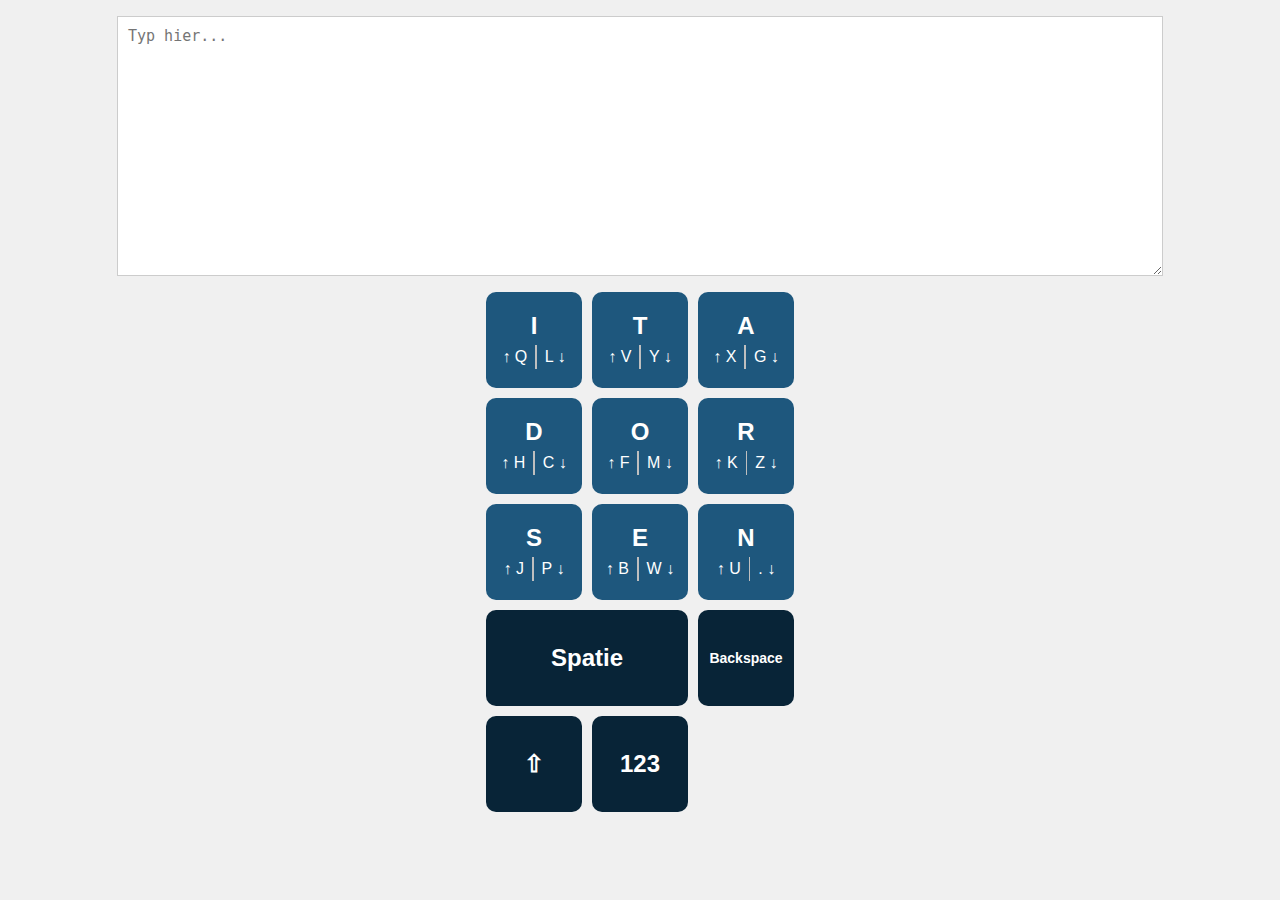
<file: index.html>
<!DOCTYPE html>
<html lang="en">
<head>
    <meta charset="UTF-8">
    <meta name="viewport" content="width=device-width, initial-scale=1.0">
    <link rel="stylesheet" href="style.css">
    <title>Document</title>
</head>
<body>
    <textarea id="output" placeholder="Typ hier..."></textarea>

    <div class="keyboard">
        <button class="key" data-letters="Q-L">I <div class="letters">↑ Q <div></div> L ↓</div></button>
        <button class="key" data-letters="V-Y">T <div class="letters">↑ V <div></div> Y ↓</div></button>
        <button class="key" data-letters="X-G">A <div class="letters">↑ X <div></div> G ↓</div></button>
        <button class="key" data-letters="H-C">D <div class="letters">↑ H <div></div> C ↓</div></button>
        <button class="key" data-letters="F-M">O <div class="letters">↑ F <div></div> M ↓</div></button>
        <button class="key" data-letters="K-Z">R <div class="letters">↑ K <div></div> Z ↓</div></button>
        <button class="key" data-letters="J-P">S <div class="letters">↑ J <div></div> P ↓</div></button>
        <button class="key" data-letters="B-W">E <div class="letters">↑ B <div></div> W ↓</div></button>
        <button class="key" data-letters="U-.">N <div class="letters">↑ U <div></div> . ↓</div></button>
        <button class="function space" data-letters="">Spatie</button>
        <button class="function backspace" data-letters="">Backspace</button>
        <button class="function toggle-case" data-letters="">⇧<div></div></button>
        <button class="function toggle-numbers" data-letters="">123</button>
    </div>
    <script src="script.js"></script>
</body>
</html>
</file>
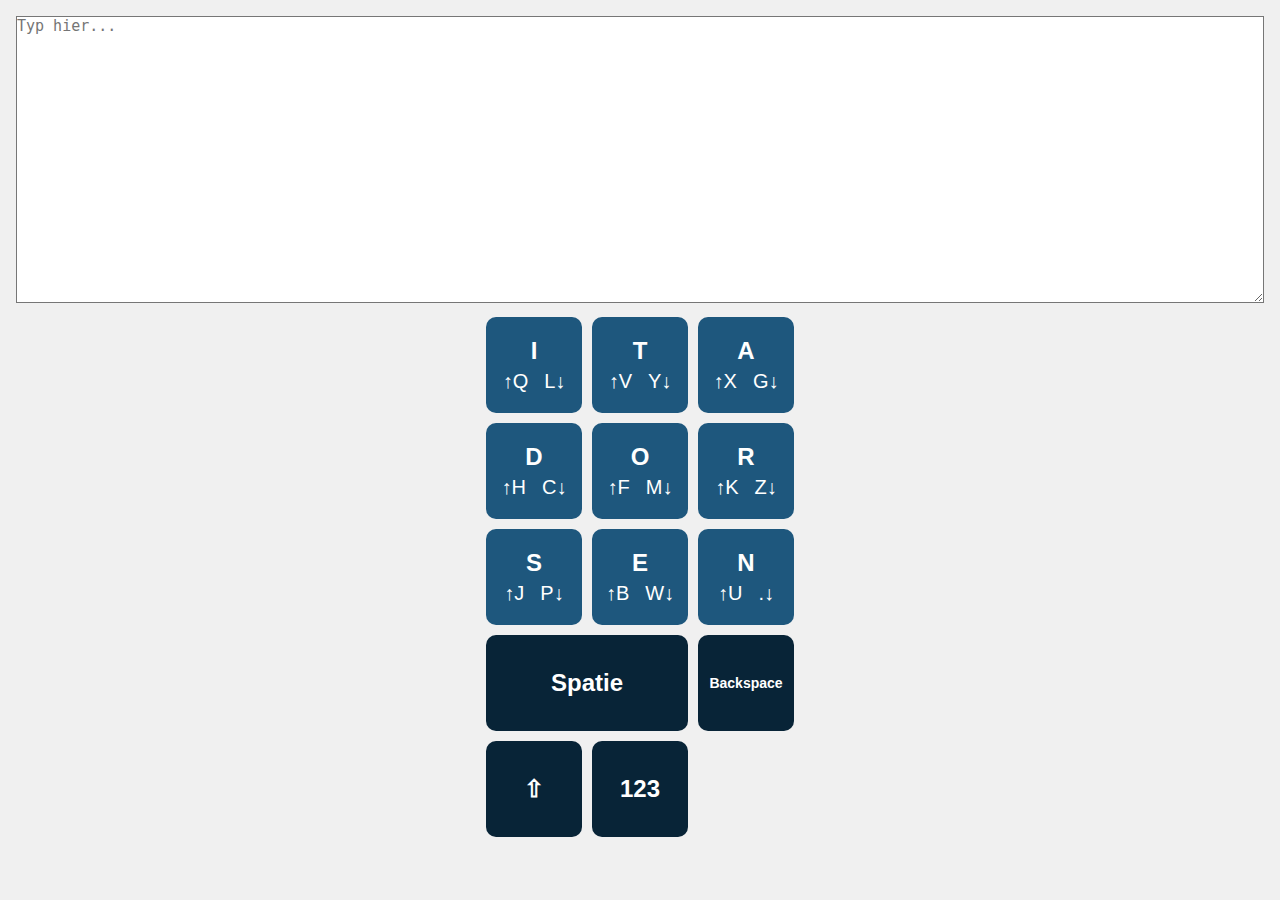
<file: layout 1/index.html>
<!DOCTYPE html>
<html lang="en">
<head>
    <meta charset="UTF-8">
    <meta name="viewport" content="width=device-width, initial-scale=1.0">
    <link rel="stylesheet" href="style.css">
    <title>Document</title>
</head>
<body>
    <textarea id="output" placeholder="Typ hier..."></textarea>

    <div class="keyboard">
        <button class="key" data-letters="Q-L">I <div class="letters"><div class="arrow">↑</div> Q <div class="middle"></div> L <div class="arrow">↓</div></div></button>
        <button class="key" data-letters="V-Y">T <div class="letters"><div class="arrow">↑</div> V <div class="middle"></div> Y <div class="arrow">↓</div></div></button>
        <button class="key" data-letters="X-G">A <div class="letters"><div class="arrow">↑</div> X <div class="middle"></div> G <div class="arrow">↓</div></div></button>
        <button class="key" data-letters="H-C">D <div class="letters"><div class="arrow">↑</div> H <div class="middle"></div> C <div class="arrow">↓</div></div></button>
        <button class="key" data-letters="F-M">O <div class="letters"><div class="arrow">↑</div> F <div class="middle"></div> M <div class="arrow">↓</div></div></button>
        <button class="key" data-letters="K-Z">R <div class="letters"><div class="arrow">↑</div> K <div class="middle"></div> Z <div class="arrow">↓</div></div></button>
        <button class="key" data-letters="J-P">S <div class="letters"><div class="arrow">↑</div> J <div class="middle"></div> P <div class="arrow">↓</div></div></button>
        <button class="key" data-letters="B-W">E <div class="letters"><div class="arrow">↑</div> B <div class="middle"></div> W <div class="arrow">↓</div></div></button>
        <button class="key" data-letters="U-.">N <div class="letters"><div class="arrow">↑</div> U <div class="middle"></div> . <div class="arrow">↓</div></div></button>
        <button class="function space" data-letters="">Spatie</button>
        <button class="function backspace" data-letters="">Backspace</button>
        <button class="function toggle-case" data-letters="">⇧<div></div></button>
        <button class="function toggle-numbers" data-letters="">123</button>
    </div>
    <script src="script.js"></script>
</body>
</html>
</file>
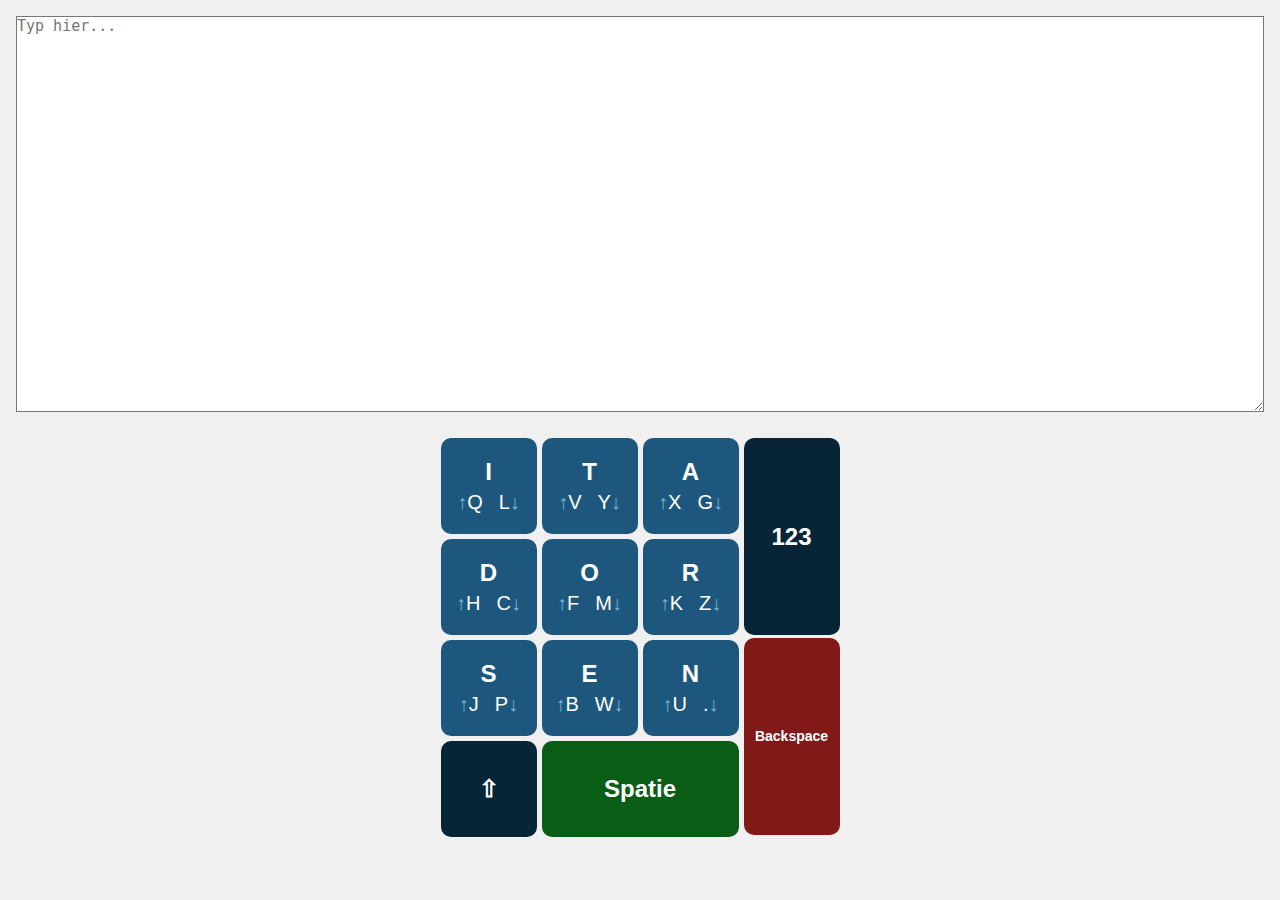
<file: layout3/index.html>
<!DOCTYPE html>
<html lang="en">
<head>
    <meta charset="UTF-8">
    <meta name="viewport" content="width=device-width, initial-scale=1.0">
    <link rel="stylesheet" href="style.css">
    <title>Document</title>
</head>
<body>
    <textarea id="output" placeholder="Typ hier..."></textarea>

    <div class="keyboard">
        <div class="keys">
            <button class="key" data-letters="Q-L">I <div class="letters"><div class="arrow">↑</div> Q <div class="middle"></div> L <div class="arrow">↓</div></div></button>
            <button class="key" data-letters="V-Y">T <div class="letters"><div class="arrow">↑</div> V <div class="middle"></div> Y <div class="arrow">↓</div></div></button>
            <button class="key" data-letters="X-G">A <div class="letters"><div class="arrow">↑</div> X <div class="middle"></div> G <div class="arrow">↓</div></div></button>
            <button class="key" data-letters="H-C">D <div class="letters"><div class="arrow">↑</div> H <div class="middle"></div> C <div class="arrow">↓</div></div></button>
            <button class="key" data-letters="F-M">O <div class="letters"><div class="arrow">↑</div> F <div class="middle"></div> M <div class="arrow">↓</div></div></button>
            <button class="key" data-letters="K-Z">R <div class="letters"><div class="arrow">↑</div> K <div class="middle"></div> Z <div class="arrow">↓</div></div></button>
            <button class="key" data-letters="J-P">S <div class="letters"><div class="arrow">↑</div> J <div class="middle"></div> P <div class="arrow">↓</div></div></button>
            <button class="key" data-letters="B-W">E <div class="letters"><div class="arrow">↑</div> B <div class="middle"></div> W <div class="arrow">↓</div></div></button>
            <button class="key" data-letters="U-.">N <div class="letters"><div class="arrow">↑</div> U <div class="middle"></div> . <div class="arrow">↓</div></div></button>
            <button class="function toggle-case" data-letters="">⇧<div></div></button>
            <button class="function space" data-letters="">Spatie</button>
        </div>
        <div class="functions">
            <button class="function toggle-numbers" data-letters="">123</button>
            <button class="function backspace" data-letters="">Backspace</button>
        </div>
    </div>
    <script src="script.js"></script>
</body>
</html>
</file>
<file: style.css>
body {
    --key-width: 6rem;
    font-family: Arial, sans-serif;
    background-color: #f0f0f0;
    display: flex;
    flex-direction: column;
    height: 92vh;
    align-items: center;
    margin: 0;
}

#output {
    width: 80%;
    flex: 1;
    height: auto;
    font-size: 15px;
    border: 1px solid #ccc;
    background-color: white;
    margin: 1rem 0 1rem 0;
    padding: 10px;	
    overflow-y: auto;
}

.keyboard {
    display: grid;
    grid-template-columns: repeat(3, var(--key-width));
    grid-template-rows: repeat(4, var(--key-width));
    gap: 10px;
    justify-content: center;
    margin-bottom: 1rem;
}

button {
    width: var(--key-width);
    height: var(--key-width);
    background: #1e577d;
    color: white;

    display: flex;
    flex-direction: column;
    align-items: center;
    justify-content: center;
    border-radius: 10px;
    border: none;

    font-weight: bold;
    font-size: 24px;
}

.space {
    font-size: 24px;
    width: calc(var(--key-width) * 2 + 10px);
    grid-column: 1 / 3;
}

.backspace {
    font-size: 14px;
}

.shift-active {
    div {
        height: 0.2rem;
        background: #f0f0f0;
        width: 1rem;
    }
}

.caps-lock-active {
    div {
        height: 0.4rem;
        background: #f0f0f0;
        width: 1.4rem;
        font-size: 120%;
    }
}

.letters {
    display: flex;
    align-items: center;
    font-size: 16px;
    margin-top: 5px;
    color: white;
    font-weight: normal;

    div {
        height: 1.5rem;
        width: 0.1rem;
        background: #bfbfbf;
        margin: 0 0.5rem 0 0.5rem;
    }
}

.function {
    background: #082437;
}
</file>
<file: layout 1/style.css>
body {
    --key-width: 6rem;
    font-family: Arial, sans-serif;
    background-color: #f0f0f0;
    display: grid;
    grid-template-rows: 1fr auto;
    height: 93vh;
    margin: 0;
}

#output {
    height: 90%;
    font-size: 15px;
    background-color: white;
    overflow-y: auto;
    padding: 0;
    margin: 1rem;
}

.keyboard {
    display: grid;
    width: 100%;
    grid-template-columns: repeat(3, var(--key-width));
    grid-template-rows: repeat(4, var(--key-width));
    gap: 10px;
    justify-content: center;
}

button {
    width: var(--key-width);
    height: var(--key-width);
    background: #1e577d;
    color: white;

    display: flex;
    flex-direction: column;
    align-items: center;
    justify-content: center;
    border-radius: 10px;
    border: none;

    font-weight: bold;
    font-size: 24px;
}

.space {
    font-size: 24px;
    width: calc(var(--key-width) * 2 + 10px);
    grid-column: 1 / 3;
}

.backspace {
    font-size: 14px;
}

.shift-active {
    div {
        height: 0.2rem;
        background: #f0f0f0;
        width: 1rem;
    }
}

.caps-lock-active {
    div {
        height: 0.4rem;
        background: #f0f0f0;
        width: 1.4rem;
        font-size: 120%;
    }
}

.letters {
    display: flex;
    align-items: center;
    font-size: 20px;
    margin-top: 5px;
    color: white;
    font-weight: normal;

    .middle {
        height: 1.5rem;
        margin: 0 0.5rem 0 0.5rem;
    }
}

.function {
    background: #082437;
}
</file>
<file: layout3/style.css>
body {
    --key-width: 6rem;
    font-family: Arial, sans-serif;
    background-color: #f0f0f0;
    display: grid;
    grid-template-rows: 1fr auto;
    height: 93vh;
    margin: 0;
}

#output {
    height: 90%;
    font-size: 15px;
    background-color: white;
    overflow-y: auto;
    padding: 0;
    margin: 1rem;
}

.keyboard {
    display: grid;
    grid-template-columns: calc(var(--key-width) * 3 + 10px) var(--key-width);
    gap: 5px;
    justify-content: center;
}

.keys {
    display: grid;
    grid-template-columns: repeat(3, var(--key-width));
    grid-template-rows: repeat(4, var(--key-width));
    gap: 5px;
}

.functions {
    display: grid;
    grid-template-columns: var(--key-width);
    grid-template-rows: repeat(2, calc 2 * (var(--key-width)));

    .function {
        height: calc(2 * var(--key-width) + 5px);
    }
}

button {
    width: var(--key-width);
    height: var(--key-width);
    background: #1e577d;
    color: white;

    display: flex;
    flex-direction: column;
    align-items: center;
    justify-content: center;
    border-radius: 10px;
    border: none;

    font-weight: bold;
    font-size: 24px;
}

.letters {
    display: flex;
    align-items: center;
    font-size: 20px;
    margin-top: 5px;
    color: white;
    font-weight: normal;

    .middle {
        height: 1.5rem;
        margin: 0 0.5rem 0 0.5rem;
    }

    .arrow {
        color: #77b0d9;
    }
}

.function {
    background: #082437;
}

.space {
    font-size: 24px;
    width: calc(var(--key-width) * 2 + 5px);
    grid-column: 2 / 4;
    background: #0a5d15;
}

.backspace {
    font-size: 14px;
    background: #811919;
}

.shift-active {
    div {
        height: 0.2rem;
        background: #f0f0f0;
        width: 1rem;
    }
}

.caps-lock-active {
    div {
        height: 0.4rem;
        background: #f0f0f0;
        width: 1.4rem;
        font-size: 120%;
    }
}
</file>
